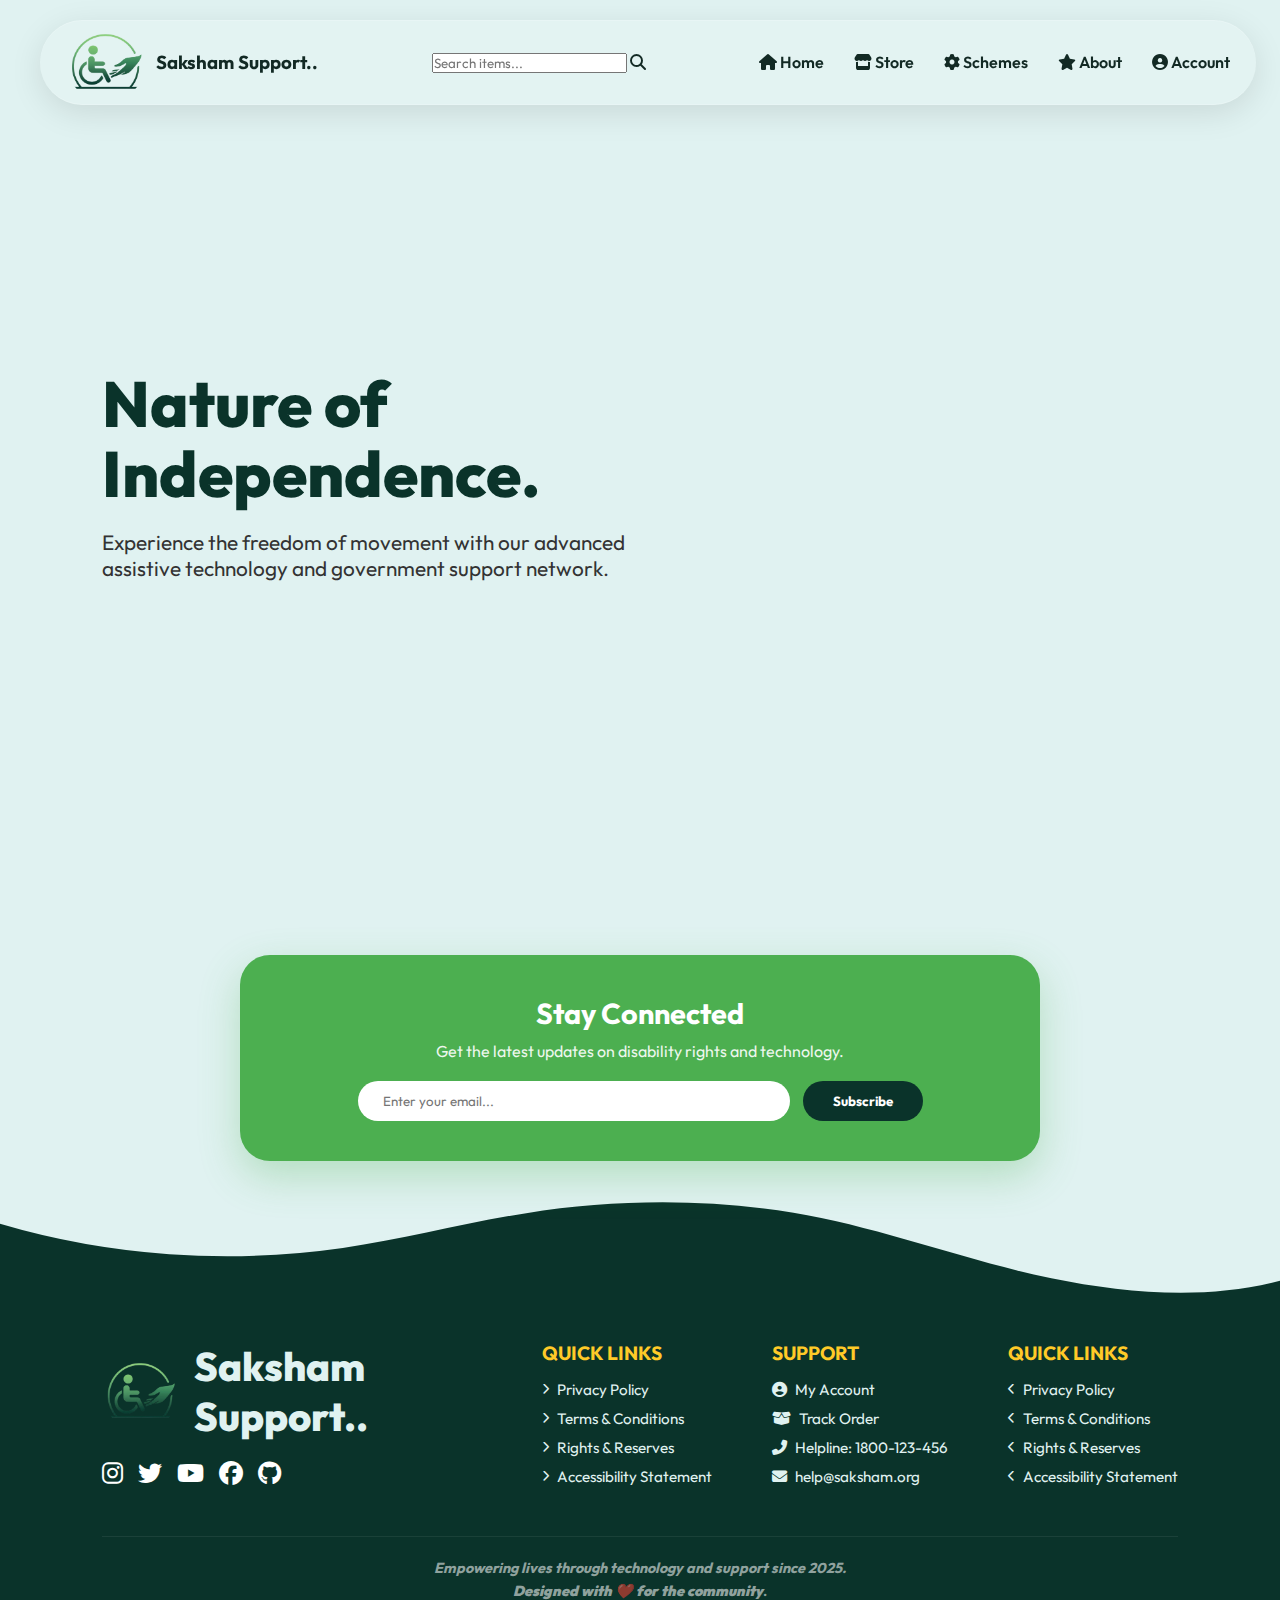
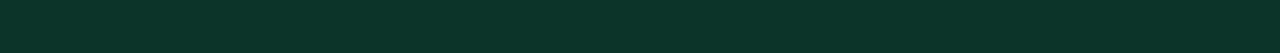
<file: index.html>
<!DOCTYPE html>
<html lang="en">
<head>
    <meta charset="UTF-8">
    <meta name="viewport" content="width=device-width, initial-scale=1.0">
    <title>Saksham Support..</title>
    <link href="https://cdnjs.cloudflare.com/ajax/libs/font-awesome/6.4.0/css/all.min.css" rel="stylesheet">
    <link href="https://fonts.googleapis.com/css2?family=Outfit:wght@200;400;600;800&display=swap" rel="stylesheet">
     <link rel="icon" type="image/png" href="LOGO.png">
<link rel="stylesheet" href="Style.css">
  </head>
<body>

    <div class="video-container">
        <video autoplay muted loop playsinline>
            <!-- <source src="Your Fault.mkv" type="video/mp4">  -->
        </video>
        <div class="fade-overlay"></div>
    </div>

    <nav>
        <div class="logo-box">
            <img src="LOGO.png" alt="Logo" class="logo-img">
            <h3>Saksham Support..</h3>
        </div>

         <!-- Search Bar inside Nav -->
            <div class="search-box">
                <input type="text" placeholder="Search items...">
                <i class="fas fa-search"></i>
            </div>
        </div>


        <div class="nav-items">
              <a href="index.html"> <i class="fas fa-home"></i> <span data-key="navHome">Home</span> </a>
            <a href="store.html"> <i class="fas fa-store"></i> <span data-key="navHome">Store</span> </a>
            <a href="Facility.html"> <i class="fas fa-cog"></i> <span data-key="navHome">Schemes</span> </a>
          <a href="About.html"> <i class="fas fa-star"></i> <span data-key="navHome">About</span> </a>
          <a href="Account.html"> <i class="fas fa-user-circle"></i> <span data-key="navHome">Account</span> </a>
        </div>

    </nav>

    <header class="hero">
        <div class="hero-text">
            <h1>Nature of <br>Independence.</h1>
            <p>Experience the freedom of movement with our advanced assistive technology and government support network.</p>
        </div>

    </header>
 
 
 
 
 
     <!-- Add +your or code -->
 
    
  
     
   <!-- COMPACT NEWSLETTER -->
    <div class="newsletter">
        <h2>Stay Connected</h2>
        <p>Get the latest updates on disability rights and technology.</p>
        <form>
            <input type="email" placeholder="Enter your email...">
            <button>Subscribe</button>
        </form>
    </div><br><br><br>

    <!-- RESTRUCTURED FOOTER -->
    <div class="footer-wrapper">
    
        <div class="wave-divider">
            <svg viewBox="0 0 1200 120" preserveAspectRatio="none">
                <path d="M985.66,92.83C906.67,72,823.78,31,743.84,14.19c-82.26-17.34-168.06-16.33-250.45.39-57.84,11.73-114,31.07-172,41.86A600.21,600.21,0,0,1,0,27.35V120H1200V95.8C1132.19,118.92,1055.71,111.31,985.66,92.83Z" class="shape-fill"></path>
            </svg>
        </div>

        <footer>
            <div class="footer-top">
                <!-- Brand & Socials -->
                <div class="footer-brand">
                    <div class="footer-brand-box">
<img src="LOGO.png" alt="Logo" class="logo-img">
                        <h2 class="footer-brand-text">Saksham Support..</h2>
                    </div>
                    
                    <!-- Social Icons (Added GitHub & Facebook) -->
                    <div class="social-icons">
                        <i class="fab fa-instagram"></i>
                        <i class="fab fa-twitter"></i>
                        <i class="fab fa-youtube"></i>
                        <i class="fab fa-facebook"></i> <!-- Added -->
                        <i class="fab fa-github"></i>   <!-- Added -->
                    </div>
                </div>

                <!-- Links Side by Side -->
                <div class="footer-links-container">

                     <div class="footer-col">
                        <h4>Quick Links</h4>
                        <ul class="footer-links">
                            <li><i class="fas fa-chevron-right" style="font-size: 0.7rem;"></i> Privacy Policy</li>
                            <li><i class="fas fa-chevron-right" style="font-size: 0.7rem;"></i> Terms & Conditions</li>
                            <li><i class="fas fa-chevron-right" style="font-size: 0.7rem;"></i> Rights & Reserves</li>
                            <li><i class="fas fa-chevron-right" style="font-size: 0.7rem;"></i> Accessibility Statement</li>
                        </ul>
                    </div>

                    <div class="footer-col">
                        <h4>Support</h4>
                        <ul class="footer-links">
                            <li><i class="fas fa-user-circle"></i> My Account</li>
                            <li><i class="fas fa-box-open"></i> Track Order</li>
                            <li><i class="fas fa-phone-alt"></i> Helpline: 1800-123-456</li>
                            <li><i class="fas fa-envelope"></i> help@saksham.org</li>
                        </ul>
                    </div>

              <div class="footer-col">
                        <h4>Quick Links</h4>
                        <ul class="footer-links">
              <li><i class="fas fa-chevron-left" style="font-size: 0.7rem;"></i> Privacy Policy</li>
                 <li><i class="fas fa-chevron-left" style="font-size: 0.7rem;"></i> Terms & Conditions</li>
                 <li><i class="fas fa-chevron-left" style="font-size: 0.7rem;"></i> Rights & Reserves</li>
                 <li><i class="fas fa-chevron-left" style="font-size: 0.7rem;"></i> Accessibility Statement</li>
                        </ul>
                    </div>


                </div>   </div>

            <!-- Bottom Content (Moved Here) --> 
            <div class="footer-bottom">
                <p><b><i>Empowering lives through technology and support since 2025.</i></b></p>
                <p class="highlight-text"><b><i> Designed with ❤️ for the community</i></b>.</p>
            </div>
        </footer>
    </div> 

    <!-- <div class="fab-container">
        <div class="fab setting-fab"><i class="fas fa-cog"></i></div>
        <div class="fab call-fab"><i class="fas fa-phone"></i></div>
    </div> -->
 
</body>
</html>
</file>
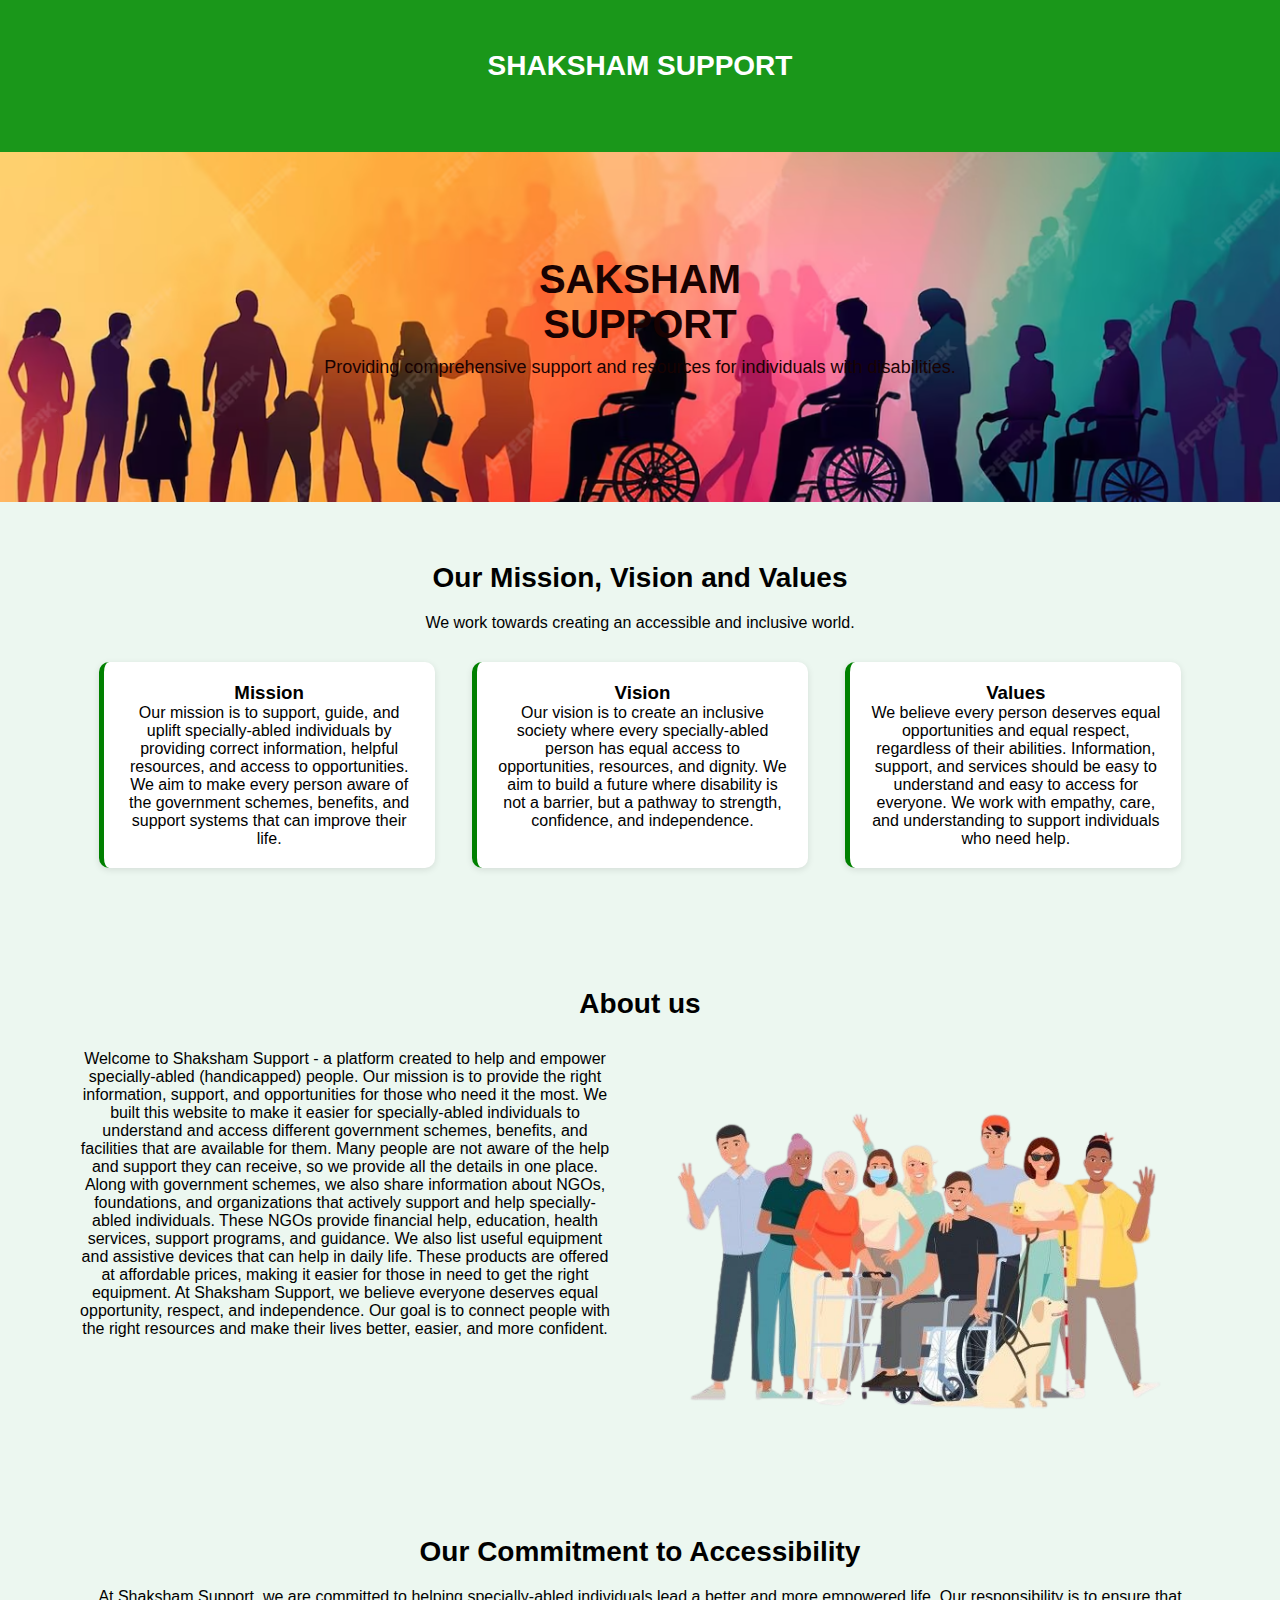
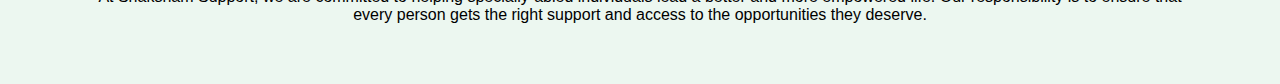
<file: about.html>
<!DOCTYPE html>
<html lang="en">
<head>
    <meta charset="UTF-8">
    <meta name="viewport" content="width=device-width, initial-scale=1.0">
    <title>Disability Support Portal</title>
    <link rel="stylesheet" href="./about.css">
</head>
<body>

<header>
   <h2>SHAKSHAM SUPPORT</h2>
</header>

<!-- HERO -->
<div class="hero">
    <h1>SAKSHAM<br> SUPPORT</h1>
    <p>Providing comprehensive support and resources for individuals with disabilities.</p>
</div>

<!-- MISSION VISION -->
<section>
    <h2>Our Mission, Vision and Values</h2>
    <p>We work towards creating an accessible and inclusive world.</p>

    <div class="cards">
        <div class="card">
            <h3>Mission</h3>
            <p>Our mission is to support, guide, and uplift specially-abled individuals by providing correct information, helpful resources, and access to opportunities. We aim to make every person aware of the government schemes, benefits, and support systems that can improve their life.</p>
        </div>

        <div class="card">
            <h3>Vision</h3>
            <p>Our vision is to create an inclusive society where every specially-abled person has equal access to opportunities, resources, and dignity. We aim to build a future where disability is not a barrier, but a pathway to strength, confidence, and independence.</p>
        </div>

        <div class="card">
            <h3>Values</h3>
            <p>
We believe every person deserves equal opportunities and equal respect, regardless of their abilities.
Information, support, and services should be easy to understand and easy to access for everyone.
We work with empathy, care, and understanding to support individuals who need help.</p>
        </div>
    </div>
</section>

<!-- STORY -->
<section>
    <h2>About us</h2>
    <div class="story">
        <p>
           Welcome to Shaksham Support - a platform created to help and empower specially-abled (handicapped) people. Our mission is to provide the right information, support, and opportunities for those who need it the most. We built this website to make it easier for specially-abled individuals to understand and access different government schemes, benefits, and facilities that are available for them. Many people are not aware of the help and support they can receive, so we provide all the details in one place. Along with government schemes, we also share information about NGOs, foundations, and organizations that actively support and help specially-abled individuals. These NGOs provide financial help, education, health services, support programs, and guidance. We also list useful equipment and assistive devices that can help in daily life. These products are offered at affordable prices, making it easier for those in need to get the right equipment. At Shaksham Support, we believe everyone deserves equal opportunity, respect, and independence. Our goal is to connect people with the right resources and make their lives better, easier, and more confident.
        </p>
        <img src="./12c5d32d87a83ed23e45c0ed2366c340-removebg-preview.png" alt="">
    </div>
</section>

<!-- ACCESSIBILITY -->
<section>
    <h2>Our Commitment to Accessibility</h2>
    <p>At Shaksham Support, we are committed to helping specially-abled individuals lead a better and more empowered life. Our responsibility is to ensure that every person gets the right support and access to the opportunities they deserve.</p>
</section>
</body>
</html>
</file>
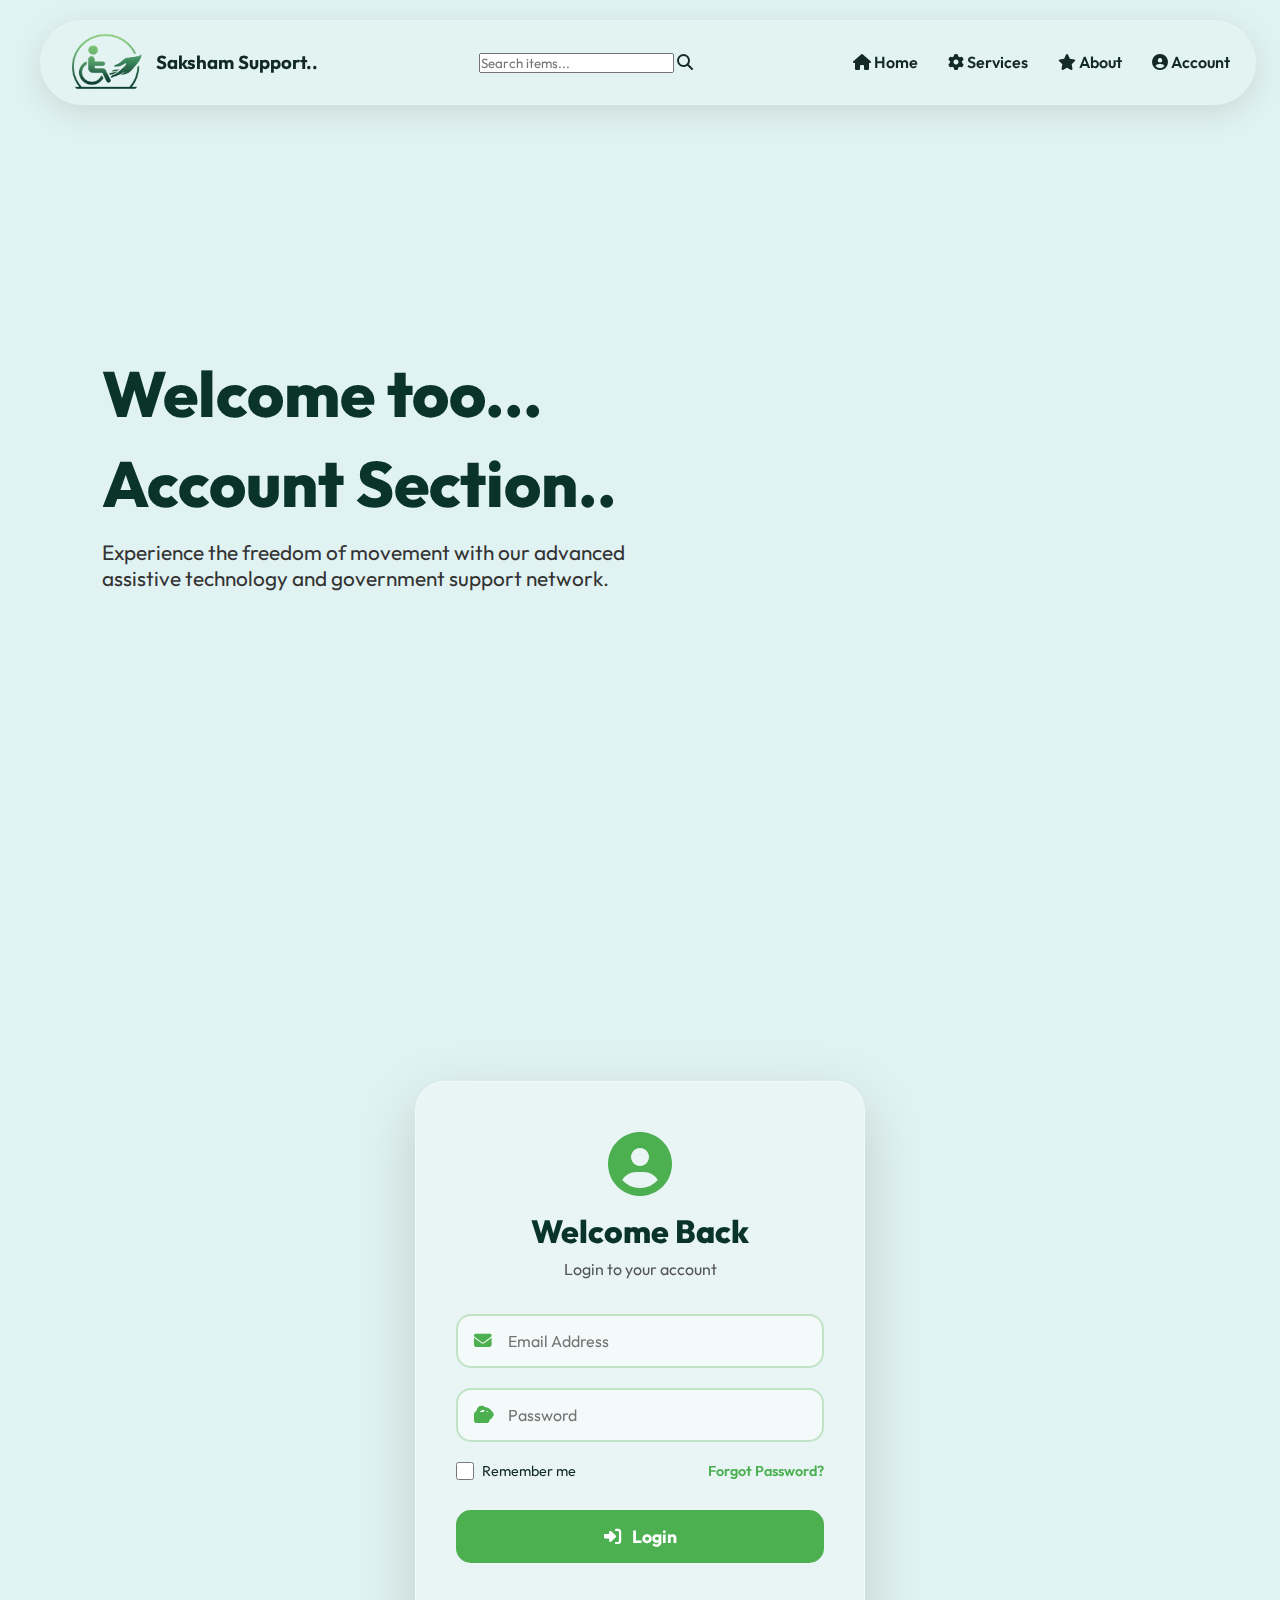
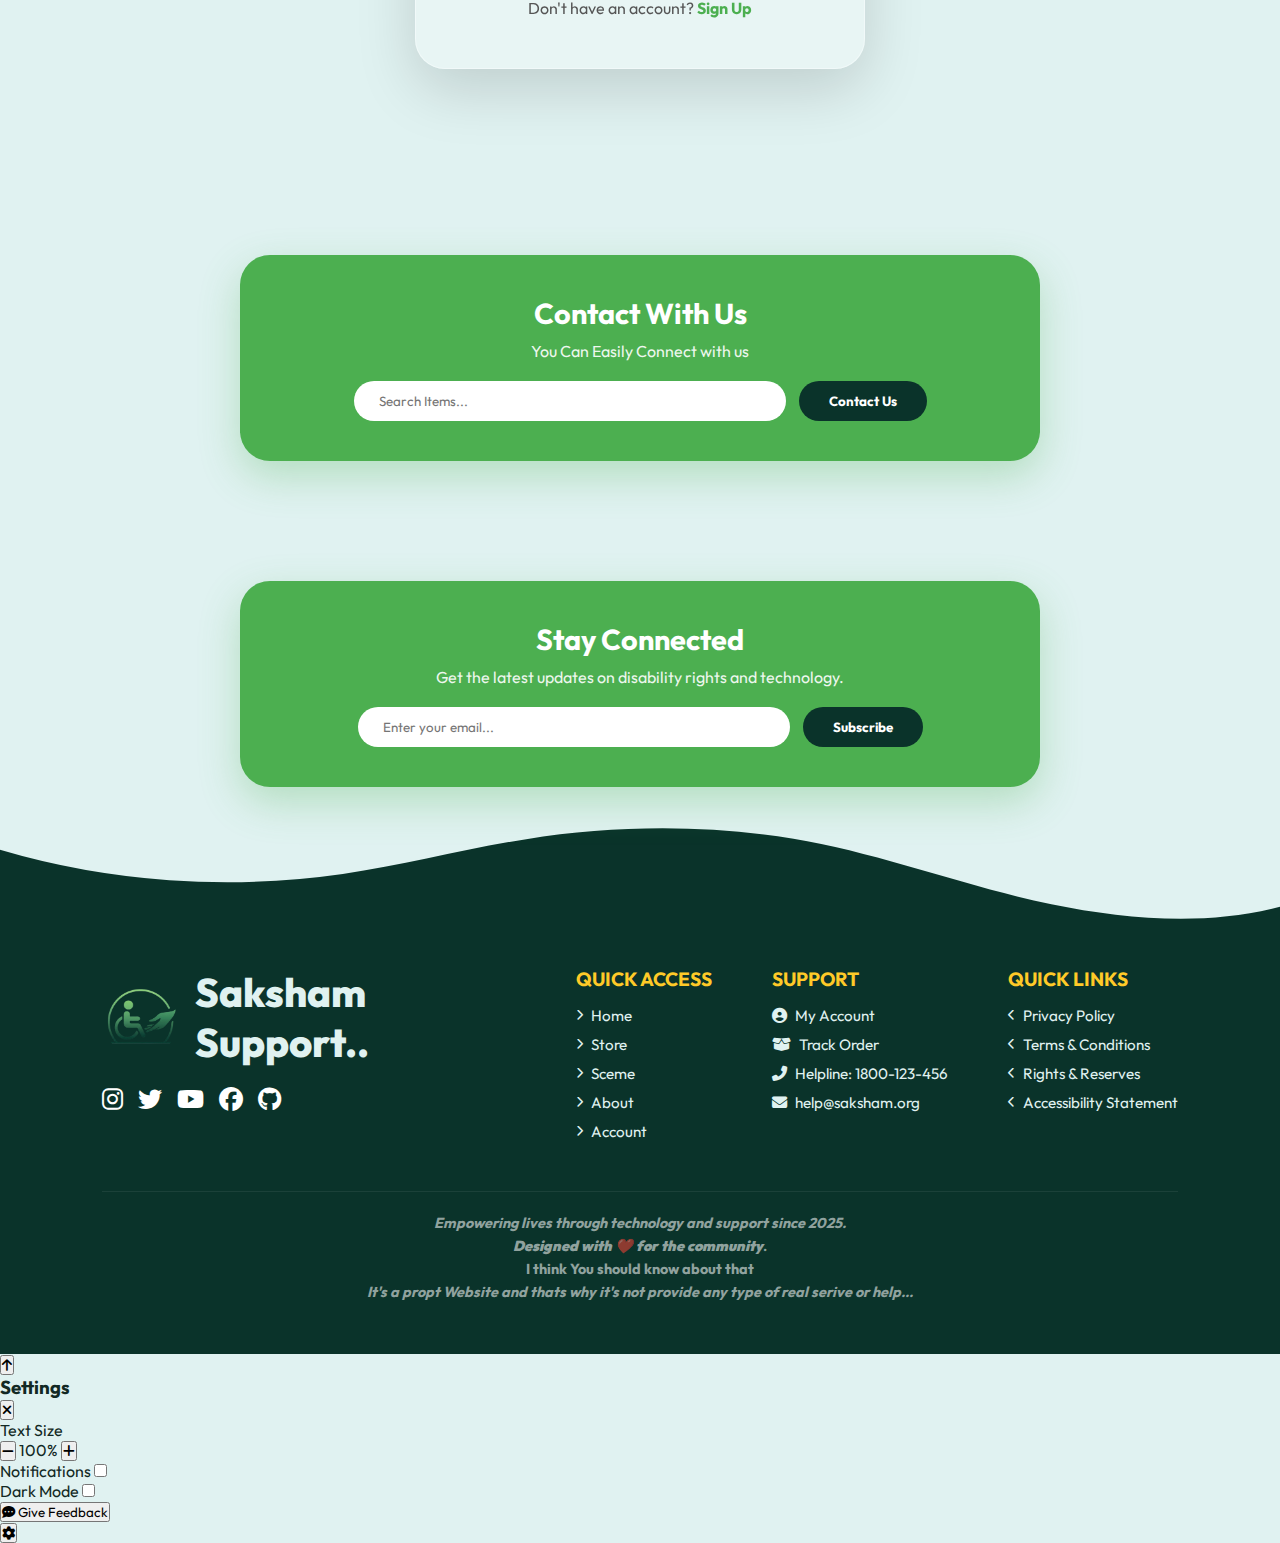
<file: Account.html>
<!DOCTYPE html>
<html lang="en">
<head>
    <meta charset="UTF-8">
    <meta name="viewport" content="width=device-width, initial-scale=1.0">
    <title>Saksham Support..</title>
    <link href="https://cdnjs.cloudflare.com/ajax/libs/font-awesome/6.4.0/css/all.min.css" rel="stylesheet"> 
    <link href="https://fonts.googleapis.com/css2?family=Outfit:wght@200;400;600;800&display=swap" rel="stylesheet"> 
     <link rel="icon" type="image/png" href="LOGO.png"> 
<link rel="stylesheet" href="Style.css"> 
<link rel="stylesheet" href="Account.css">  
 
 
  </head>
<body>

    <div class="video-container">
        <video autoplay muted loop playsinline>
            <!-- <source src="HTML Tutorial for Beginners _ Complete HTML with Notes _ Code(720P_HD).mp4" type="video/mp4">  -->
        </video>
        <div class="fade-overlay"></div>
    </div>
 
    <nav>
        <div class="logo-box">
            <img src="LOGO.png" alt="Logo" class="logo-img">
            <h3>Saksham Support..</h3>
        </div>

         <!-- Search Bar inside Nav -->
            <div class="search-box">
                <input type="text" placeholder="Search items...">
                <i class="fas fa-search"></i>
            </div>
        </div>


          <div class="nav-items">
              <a href="index.html"> <i class="fas fa-home"></i> <span data-key="navHome">Home</span> </a>
            <a href="Facility.html"> <i class="fas fa-cog"></i> <span data-key="navHome">Services</span> </a>
          <a href="About.html"> <i class="fas fa-star"></i> <span data-key="navHome">About</span> </a>
          <a href="Account.html"> <i class="fas fa-user-circle"></i> <span data-key="navHome">Account</span> </a>
        </div>

    </nav>

    <header class="hero">
        <div class="hero-text">
                       <h1>Welcome too...<br></h1> 
            <h1 class="footer-brand-text">Account Section..</Section></h1>
            <p>Experience the freedom of movement with our advanced assistive technology and government support network.</p>
        </div>
    </header>

<!-- Account Container -->
    <div class="account-container">
        
        <!-- Login Form -->
        <div class="auth-card" id="loginCard">
            <div class="card-header">
                <i class="fas fa-user-circle"></i>
                <h2>Welcome Back</h2>
                <p>Login to your account</p>
            </div>
            <form id="loginForm" class="auth-form">
                <div class="input-group">
                    <i class="fas fa-envelope"></i>
                    <input type="email" id="loginEmail" placeholder="Email Address" required>
                </div>
                <div class="input-group">
                    <i class="fas fa-lock"></i>
                    <input type="password" id="loginPassword" placeholder="Password" required>
                    <i class="fas fa-eye toggle-password"></i>
                </div>
                <div class="form-options">
                    <label class="remember-me">
                        <input type="checkbox" id="rememberMe">
                        <span>Remember me</span>
                    </label>
                    <a href="#" class="forgot-password">Forgot Password?</a>
                </div>
                <button type="submit" class="btn-primary">
                    <i class="fas fa-sign-in-alt"></i> Login
                </button>
                <p class="switch-text">
                    Don't have an account? 
                    <a href="#" id="showSignup">Sign Up</a>
                </p>
            </form>
        </div>

        <!-- Signup Form -->
        <div class="auth-card hidden" id="signupCard">
            <div class="card-header">
                <i class="fas fa-user-plus"></i>
                <h2>Create Account</h2>
                <p>Join our community today</p>
            </div>
            <form id="signupForm" class="auth-form">
                <div class="input-group">
                    <i class="fas fa-user"></i>
                    <input type="text" id="signupName" placeholder="Full Name" required>
                </div>
                <div class="input-group">
                    <i class="fas fa-envelope"></i>
                    <input type="email" id="signupEmail" placeholder="Email Address" required>
                </div>
                <div class="input-group">
                    <i class="fas fa-phone"></i>
                    <input type="tel" id="signupPhone" placeholder="Phone Number" required>
                </div>
                <div class="input-group">
                    <i class="fas fa-lock"></i>
                    <input type="password" id="signupPassword" placeholder="Password" required>
                    <i class="fas fa-eye toggle-password"></i>
                </div>
                <div class="input-group">
                    <i class="fas fa-lock"></i>
                    <input type="password" id="confirmPassword" placeholder="Confirm Password" required>
                    <i class="fas fa-eye toggle-password"></i>
                </div>
                <label class="terms-check">
                    <input type="checkbox" id="termsCheck" required>
                    <span>I agree to Terms & Conditions</span>
                </label>
                <button type="submit" class="btn-primary">
                    <i class="fas fa-user-plus"></i> Create Account
                </button>
                <p class="switch-text">
                    Already have an account? 
                    <a href="#" id="showLogin">Login</a>
                </p>
            </form>
        </div>

        <!-- Profile Section -->
        <div class="profile-section hidden" id="profileSection">
            <div class="profile-card">
                <div class="profile-header">
                    <div class="profile-avatar">
                        <i class="fas fa-user-circle"></i>
                        <button class="edit-avatar"><i class="fas fa-camera"></i></button>
                    </div>
                    <h2 id="profileName">User Name</h2>
                    <p id="profileEmail">user@email.com</p>
                </div>

                <div class="profile-info">
                    <div class="info-item">
                        <i class="fas fa-envelope"></i>
                        <div>
                            <label>Email</label>
                            <span id="displayEmail">user@email.com</span>
                        </div>
                    </div>
                    <div class="info-item">
                        <i class="fas fa-phone"></i>
                        <div>
                            <label>Phone</label>
                            <span id="displayPhone">+91 1234567890</span>
                        </div>
                    </div>
                    <div class="info-item">
                        <i class="fas fa-calendar"></i>
                        <div>
                            <label>Member Since</label>
                            <span id="memberSince">2025</span>
                        </div>
                    </div>
                </div>

                <div class="profile-actions">
                    <button class="btn-edit" id="editProfileBtn">
                        <i class="fas fa-edit"></i> Edit Profile
                    </button>
                    <button class="btn-logout" id="logoutBtn">
                        <i class="fas fa-sign-out-alt"></i> Logout
                    </button>
                </div>

                <div class="profile-stats">
                    <div class="stat-box">
                        <i class="fas fa-shopping-cart"></i>
                        <h3>5</h3>
                        <p>Orders</p>
                    </div>
                    <div class="stat-box">
                        <i class="fas fa-heart"></i>
                        <h3>12</h3>
                        <p>Wishlist</p>
                    </div>
                    <div class="stat-box">
                        <i class="fas fa-star"></i>
                        <h3>4.5</h3>
                        <p>Rating</p>
                    </div>
                </div>
            </div>
        </div>

    </div>

    <!-- Toast Notification -->
    <div class="toast" id="toast">
        <i class="fas fa-check-circle"></i>
        <span id="toastMessage">Success!</span>
    </div>

      
 
    <div class="newsletter">
        <h2>Contact With Us</h2>
        <p>You Can Easily Connect with us</p>
        <form>
            <input type="search" placeholder="Search Items...">
            <button>Contact Us</button>
        </form>
    </div><br><br><br>

         

    <!-- COMPACT NEWSLETTER -->
    <div class="newsletter">
        <h2>Stay Connected</h2>
        <p>Get the latest updates on disability rights and technology.</p>
        <form>
            <input type="email" placeholder="Enter your email...">
            <button>Subscribe</button>
        </form>
    </div><br><br><br>

    <!-- RESTRUCTURED FOOTER -->
    <div class="footer-wrapper">
    
        <div class="wave-divider">
            <svg viewBox="0 0 1200 120" preserveAspectRatio="none">
                <path d="M985.66,92.83C906.67,72,823.78,31,743.84,14.19c-82.26-17.34-168.06-16.33-250.45.39-57.84,11.73-114,31.07-172,41.86A600.21,600.21,0,0,1,0,27.35V120H1200V95.8C1132.19,118.92,1055.71,111.31,985.66,92.83Z" class="shape-fill"></path>
            </svg>
        </div>

        <footer>
            <div class="footer-top">
                <!-- Brand & Socials -->
                <div class="footer-brand">
                    <div class="footer-brand-box">
<img src="LOGO.png" alt="Logo" class="logo-img">
                        <h2 class="footer-brand-text">Saksham Support..</h2>
                    </div>
                    
                    <!-- Social Icons (Added GitHub & Facebook) -->
                    <div class="social-icons">
                        <i class="fab fa-instagram"></i>
                        <i class="fab fa-twitter"></i>
                        <i class="fab fa-youtube"></i>
                        <i class="fab fa-facebook"></i> <!-- Added -->
                        <i class="fab fa-github"></i>   <!-- Added -->
                    </div>
                </div>

                <!-- Links Side by Side -->
                <div class="footer-links-container">

                     <div class="footer-col">
                        <h4>Quick Access</h4>
                        <ul class="footer-links">
                            <li <a href="index.html"> <i class="fas fa-chevron-right" style="font-size: 0.7rem;"></i> </a> Home</li>
                            <li><i class="fas fa-chevron-right" style="font-size: 0.7rem;"></i> Store</li>
                            <li><i class="fas fa-chevron-right" style="font-size: 0.7rem;"></i> Sceme</li>
                            <li><i class="fas fa-chevron-right" style="font-size: 0.7rem;"></i> About</li>
                             <li><i class="fas fa-chevron-right" style="font-size: 0.7rem;"></i> Account</li>
                        </ul>
                    </div>

                    <div class="footer-col">
                        <h4>Support</h4>
                        <ul class="footer-links">
                            <li><i class="fas fa-user-circle"></i> My Account</li>
                            <li><i class="fas fa-box-open"></i> Track Order</li>
                            <li><i class="fas fa-phone-alt"></i> Helpline: 1800-123-456</li>
                            <li><i class="fas fa-envelope"></i> help@saksham.org</li>
                        </ul>
                    </div>

              <div class="footer-col">
                        <h4>Quick Links</h4>
                        <ul class="footer-links">
              <li><i class="fas fa-chevron-left" style="font-size: 0.7rem;"></i> Privacy Policy</li>
                 <li><i class="fas fa-chevron-left" style="font-size: 0.7rem;"></i> Terms & Conditions</li>
                 <li><i class="fas fa-chevron-left" style="font-size: 0.7rem;"></i> Rights & Reserves</li>
                 <li><i class="fas fa-chevron-left" style="font-size: 0.7rem;"></i> Accessibility Statement</li>
                        </ul>
                    </div>


                </div>   </div>

            <!-- Bottom Content (Moved Here) --> 
            <div class="footer-bottom">
                <p><b><i>Empowering lives through technology and support since 2025.</i></b></p>
                <p class="highlight-text"><b><i> Designed with ❤️ for the community</i></b>.</p>
                <p><b>I think You should know about that<br><i> It's a propt Website and thats why it's not provide any type of real serive or help...</i></b></p>

            </div>
        </footer>
    </div> 


    <link rel="stylesheet" href="https://cdnjs.cloudflare.com/ajax/libs/font-awesome/6.4.0/css/all.min.css">

<div class="floating-tools-container">

      <button id="scrollTopBtn" class="float-btn scroll-float" onclick="scrollToTop()" title="Go to Top">
        <i class="fas fa-arrow-up"></i>
    </button>
    
    <div id="settingsPanel" class="settings-panel">
        <div class="panel-header">
            <h3>Settings</h3>
            <button onclick="toggleSettings()" class="close-btn"><i class="fas fa-times"></i></button>
        </div>
        
        <div class="setting-item">
            <span>Text Size</span>
            <div class="size-controls">
                <button onclick="changeFontSize('decrease')"><i class="fas fa-minus"></i></button>
                <span id="currentSizeLabel">100%</span>
                <button onclick="changeFontSize('increase')"><i class="fas fa-plus"></i></button>
            </div>
        </div>

        <div class="setting-item">
            <span>Notifications</span>
            <label class="switch">
                <input type="checkbox" id="notifToggle" onclick="toggleNotifications()">
                <span class="slider round"></span>
            </label>
        </div>

        <div class="setting-item">
            <span>Dark Mode</span>
            <label class="switch">
                <input type="checkbox" id="themeToggle" onclick="toggleTheme()">
                <span class="slider round"></span>
            </label>
        </div>

        
        
        <div class="setting-item feedback-section">
            <button onclick="openFeedback()" class="feedback-btn">
                <i class="fas fa-comment-dots"></i> Give Feedback
            </button>
        </div>
    </div>

    <button id="settingsBtn" class="float-btn setting-float" onclick="toggleSettings()" title="Settings">
        <i class="fas fa-cog fa-spin-hover"></i>
    </button>
    
  
</div>

<script src="Script.js">
   
 </script>
</body>
</html>
</file>
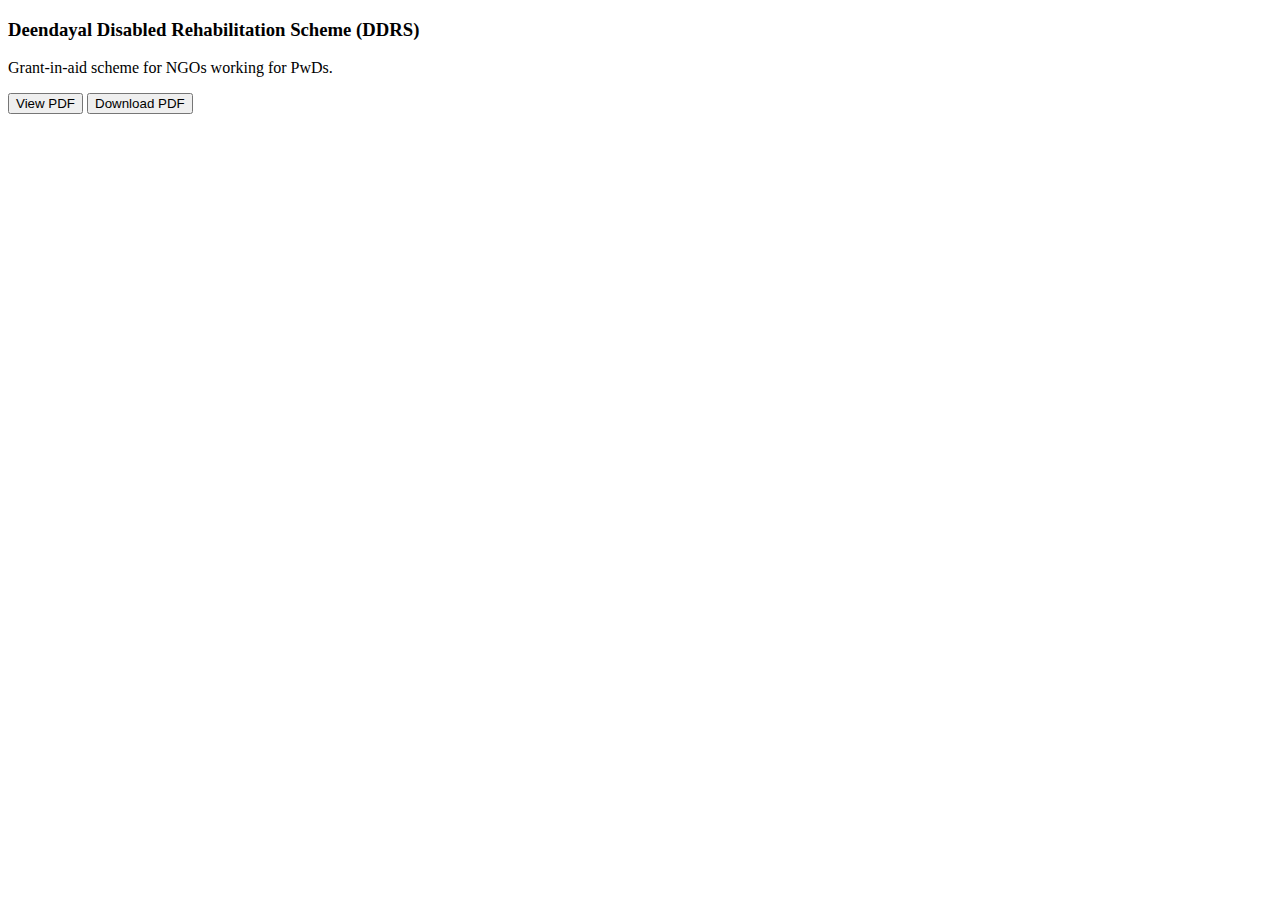
<file: scheme.html>
<!DOCTYPE html>
<html lang="en">
<head>
    <meta charset="UTF-8">
    <meta name="viewport" content="width=device-width, initial-scale=1.0">
    <title>Document</title>
</head>
<body>
    <!-- One Scheme Card -->
<div class="scheme-card">
  <h3>Deendayal Disabled Rehabilitation Scheme (DDRS)</h3>
  <p>Grant-in-aid scheme for NGOs working for PwDs.</p>

  <!-- Buttons -->
  <button class="view-pdf-btn" 
          data-pdf="pdfs/ddrs-guidelines.pdf">
    View PDF
  </button>

  <button class="download-pdf-btn" 
          data-pdf="pdfs/ddrs-guidelines.pdf">
    Download PDF
  </button>
</div>


<script>
  // Run JS after page is loaded
  document.addEventListener('DOMContentLoaded', function () {
    // Handle "View PDF" buttons
    const viewButtons = document.querySelectorAll('.view-pdf-btn');
    viewButtons.forEach(function (btn) {
      btn.addEventListener('click', function () {
        const pdfUrl = btn.getAttribute('data-pdf');
        if (!pdfUrl) {
          alert('PDF link not set for this card.');
          return;
        }
        // Open PDF in new tab
        window.open(pdfUrl, '_blank');
      });
    });

    // Handle "Download PDF" buttons
    const downloadButtons = document.querySelectorAll('.download-pdf-btn');
    downloadButtons.forEach(function (btn) {
      btn.addEventListener('click', function () {
        const pdfUrl = btn.getAttribute('data-pdf');
        if (!pdfUrl) {
          alert('PDF link not set for this card.');
          return;
        }

        // Create a temporary invisible link and click it
        const a = document.createElement('a');
        a.href = pdfUrl;

        // File name (last part of the URL)
        const fileName = pdfUrl.split('/').pop() || 'form.pdf';
        a.download = fileName;

        document.body.appendChild(a);
        a.click();
        document.body.removeChild(a);
      });
    });
  });
</script>

</body>
</html>
</file>
<file: Style.css>
/* --- 1. SETUP & VARIABLES --- */
        :root {
            --deep-green: #0a332a; /* Darkest Green (Footer) */
            --nature-green: #4caf50; /* Vines/Icons */
            --light-bg: #e0f2f1; /* Consistent Light Green Background */
            --glass: rgba(255, 255, 255, 0.15);
            --glass-border: rgba(255, 255, 255, 0.4);
            --text-dark: #122924;
            --text-light: #f5f5f5;
            --accent: #ffca28; /* Gold Accent */
        }

        * { margin: 0; padding: 0; box-sizing: border-box; font-family: 'Outfit', sans-serif; }
        
        body {
            background-color: var(--light-bg);
            color: var(--text-dark);
            overflow-x: hidden; /* Hide horizontal scroll from waves */
            position: relative;
        }

        /* --- 2. VIDEO BACKGROUND WITH FADE --- */
        .video-container {
            position: absolute;
            top: 0; left: 0; width: 100%; height: 100vh;
            z-index: -2;
            overflow: hidden;
        }

        video {
            width: 100%; height: 100%; object-fit: cover;
        }

        /* The Magic Fade Overlay */
        .fade-overlay {
            position: absolute;
            top: 0; left: 0; width: 100%; height: 100%;
            background: linear-gradient(to bottom, rgba(224, 242, 241, 0.3) 0%, var(--light-bg) 95%);
            z-index: -1;
        }

       

        /* --- 4. NAVIGATION (Glass) --- */
        nav {
            display: flex; justify-content: space-between; align-items: center;
            padding: 2px 2%;
            background: rgba(255, 255, 255, 0.1);
            backdrop-filter: blur(15px);
            border-bottom: 1px solid rgba(255,255,255,0.2);
            position: sticky; top: 0; z-index: 1000;
            width:95%;
            top: 20px;
            left:40px;
            z-index: 1000;
            display: flex;
            gap: 15px; 
            border-radius: 50px;
            align-items: center;
            box-shadow: 0 8px 32px 0 rgba(0, 0, 0, 0.1), inset 0 1px 0 0 rgba(255, 255, 255, 0.2);
        }

   .logo-box {
  display: flex;
  align-items: center;
  gap: 10px;
}

.logo-img {
  /* Ab size ko 50px se badhakar 100px kar diya hai */
  width: 80px;
  height:80px;
  border-radius: 50%;
}


        /* Stable logo - No animation */
        
        .nav-items { display: flex; gap: 30px; align-items: center; }
        .nav-items a { text-decoration: none; color: var(--text-dark); font-weight: 600; position: relative; }
        .nav-items a::after { content:''; position: absolute; width: 0; height: 2px; bottom: -5px; left: 0; background: var(--text-dark); transition: 0.3s; }
        .nav-items a:hover::after { width: 105%; }

        /* --- 5. HERO SECTION WITH SWIPER --- */
        .hero {
            min-height: 90vh;
            display: flex; align-items: center; justify-content: space-between;
            padding: 0 8%;
            position: relative;
        }

        .hero-text { flex: 1; max-width: 50%; z-index: 2; }
        .hero-text h1 { font-size: 4rem; line-height: 1.1; margin-bottom: 20px; font-weight: 800; color: var(--deep-green); }
        .hero-text p { font-size: 1.3rem; margin-bottom: 30px; color: #333; }

        /* Hero Swiper (Cards inside Hero) */
        .hero-swiper {
            width: 400px; height: 500px;
            display: flex; overflow-x: auto;
            scroll-snap-type: x mandatory;
            gap: 20px; padding-bottom: 20px;
            z-index: 2;
        }
        .hero-swiper::-webkit-scrollbar { height: 8px; }
        .hero-swiper::-webkit-scrollbar-thumb { background: var(--nature-green); border-radius: 10px; }

        .swiper-card {
            min-width: 100%;
            background: rgba(255,255,255,0.3);
            backdrop-filter: blur(20px);
            border: 1px solid var(--glass-border);
            border-radius: 40px; /* High Curve */
            padding: 30px;
            display: flex; flex-direction: column; justify-content: center;
            scroll-snap-align: center;
            box-shadow: 0 20px 50px rgba(0,0,0,0.1);
            transition: 0.4s;
        }
        .swiper-card h3 { font-size: 2rem; color: var(--deep-green); margin-bottom: 10px; }
        .swiper-card i { font-size: 4rem; color: var(--nature-green); margin-bottom: 20px; }
        
        /* --- 7. NEWSLETTER (Compact) --- */
        .newsletter {
            margin: 60px auto 0 auto;
            max-width: 800px; /* Width limit kiya */
            background: var(--nature-green);
            border-radius: 30px; /* Fully rounded */
            padding: 40px;
            text-align: center; color: white;
            position: relative; z-index: 10;
            box-shadow: 0 15px 40px rgba(76, 175, 80, 0.3);
        }
        .newsletter h2 { font-size: 1.8rem; margin-bottom: 10px; }
        .newsletter p { font-size: 1rem; margin-bottom: 20px; opacity: 0.9; }
        .newsletter input {
            padding: 12px 25px; border-radius: 50px; border: none; width: 60%; outline: none;
        }
        .newsletter button {
            padding: 12px 30px; border-radius: 50px; border: none; background: var(--deep-green); color: white; cursor: pointer; font-weight: bold; margin-left: 10px;
        }

        /* --- FOOTER (Restructured) --- */
        .footer-wrapper {
            background: var(--deep-green); 
            margin-top: 80px; 
            padding-bottom: 30px;
            position: relative;
            color: rgba(255,255,255,0.8);
        }

        .wave-divider { position: absolute; top: -100px; left: 0; width: 100%; line-height: 0; pointer-events: none; }
        .wave-divider svg { width: 100%; height: 100px; display: block; fill: var(--deep-green); }

        footer {
            padding: 40px 8% 20px 8%;
            display: flex;
            flex-direction: column;
            gap: 40px;
        }

        /* Top Section: Branding + Links Side-by-Side */
        .footer-top {
            display: flex;
            justify-content: space-between;
            align-items: flex-start;
            flex-wrap: wrap;
             background: var(--deep-green);
            color: var(--light-bg);
            gap: 40px;
        }

        /* Branding Section */
        .footer-brand {
            flex: 1;
            min-width: 300px;
        }
        .footer-brand-box {
            display: flex; align-items: center; gap: 15px; margin-bottom: 20px;
        }
        .footer-logo-big {
            height: 60px; width: 60px; border-radius: 50%; border: 2px solid var(--light-green-text); object-fit: cover;
        }
        .footer-brand-text {
            font-size: 2.5rem;
            font-weight: 800;
            color: var(--light-green-text); /* Requested Light Green Color */
            text-transform: capitalize;
        }

        .social-icons { 
            display: flex; gap: 15px; margin-top: 20px;
        }
        .social-icons i {
            font-size: 1.5rem; cursor: pointer; transition: 0.3s; color: white;
        }
        .social-icons i:hover { color: var(--accent); transform: translateY(-3px); }


        /* Links Side-by-Side Container */
        .footer-links-container {
            display: flex;
            gap: 60px;
        }
        
        .footer-col h4 {
            font-size: 1.2rem;
            color: var(--accent);
            margin-bottom: 15px;
            font-weight: 700;
            text-transform: uppercase;
        }

        .footer-links { list-style: none; }
        .footer-links li {
            margin-bottom: 10px;
            font-size: 0.95rem;
            cursor: pointer;
            transition: 0.3s;
            display: flex; align-items: center; gap: 8px;
        }
        .footer-links li:hover {
            color: var(--light-green-text);
            transform: translateX(5px);
        }

        /* Bottom Section Text */
        .footer-bottom {
            border-top: 1px solid rgba(255,255,255,0.1);
            padding-top: 20px;
            text-align: center;
            font-size: 0.9rem;
            opacity: 0.7;
            line-height: 1.6;
        }
        .highlight-text {
            color: var(--light-green-text);
            font-weight: 600;
        }


        @media (max-width: 768px) {
            nav { flex-direction: column; height: auto; padding: 20px; border-radius: 20px; width: 95%; }
            .nav-left-group { flex-direction: column; gap: 10px; width: 100%; }
            .nav-items { flex-wrap: wrap; justify-content: center; gap: 15px; margin-top: 15px; }
            .hero h1 { font-size: 2.2rem; }
            .footer-top { flex-direction: column; }
            .footer-links-container { flex-wrap: wrap; gap: 30px; width: 100%; }
            .newsletter { width: 90%; }
            .nav-search input { width: 100%; }
        }
</file>
<file: about.css>
*{
    margin:0;
    padding:0;
    box-sizing:border-box;
    font-family:Arial;
    
}
body {
    background-color: rgb(236 247 240);
}

/* NAVBAR */
header{
     background: rgb(26, 151, 26);
    color: white;
    text-align: center;
    padding: 50px 20px;
}

nav a{
    margin:0 15px;
    color:#333;
    text-decoration:none;
    font-weight:bold;
}
/* HERO SECTION */
.hero{
    background:url(./Screenshot\ 2025-11-28\ 185243.png) center/cover;
    height:350px;
    display:flex;
    flex-direction:column;
    justify-content:center;
    align-items:center;
    color:rgb(24, 2, 2);
    text-align:center;
    padding:20px;
}

.hero h1{
    font-size:40px;
    font-weight:700;
    margin-bottom:10px;
}

.hero p{
    font-size:18px;
    margin-bottom:20px;
}

/* SECTION */
section{
    padding:60px 80px;
    text-align:center;
}

h2{
    font-size:28px;
    margin-bottom:20px;
}

.cards{
    display:flex;
    justify-content:space-around;
    margin-top:30px;
}

.card{
    width:30%;
    padding:20px;
    border-left: 5px solid green;
    background:white;
    border-radius:10px;
    box-shadow:0 2px 7px rgba(0,0,0,0.1);
} 

.story{
    display:flex;
    gap:30px;
    margin-top:30px;
}

.story img{
    width:50%;
    border-radius:10px;
}

.team{
    display:flex;
    justify-content:space-between;
    margin-top:30px;
}

.member{
    width:30%;
}

.member img{
    width:100px;
    height:100px;
    border-radius:50%;
}

footer{
    background:white;
    padding:20px;
    margin-top:50px;
    text-align:center;
    border-top:1px solid #ccc;
}
</file>
<file: Account.css>
/* Account Page Styles */
.account-container {
    min-height: 100vh;
    display: flex;
    align-items: center;
    justify-content: center;
    padding: 120px 20px 60px 20px;
}

.hidden {
    display: none !important; 
}

/* Auth Cards */
.auth-card {
    background: rgba(255, 255, 255, 0.25);
    backdrop-filter: blur(20px);
    border: 1px solid rgba(255, 255, 255, 0.4);
    border-radius: 30px;
    padding: 50px 40px;
    max-width: 450px;
    width: 100%;
    box-shadow: 0 20px 60px rgba(0, 0, 0, 0.15);
    animation: slideUp 0.5s ease;
}

@keyframes slideUp {
    from {
        opacity: 0;
        transform: translateY(30px);
    }
    to {
        opacity: 1;
        transform: translateY(0);
    }
}

.card-header {
    text-align: center;
    margin-bottom: 35px;
}

.card-header i {
    font-size: 4rem;
    color: var(--nature-green);
    margin-bottom: 15px;
}

.card-header h2 {
    font-size: 2rem;
    color: var(--deep-green);
    margin-bottom: 8px;
    font-weight: 800;
}

.card-header p {
    color: #555;
    font-size: 1rem;
}

/* Form Styles */
.auth-form {
    display: flex;
    flex-direction: column;
    gap: 20px;
}

.input-group {
    position: relative;
    display: flex;
    align-items: center;
}

.input-group i {
    position: absolute;
    left: 18px;
    color: var(--nature-green);
    font-size: 1.1rem;
}

.input-group input {
    width: 100%;
    padding: 15px 20px 15px 50px;
    border-radius: 15px;
    border: 2px solid rgba(76, 175, 80, 0.3);
    background: rgba(255, 255, 255, 0.5);
    font-size: 1rem;
    transition: 0.3s;
    outline: none;
}

.input-group input:focus {
    border-color: var(--nature-green);
    background: white;
}

.toggle-password {
    position: absolute;
    right: 18px;
    cursor: pointer;
    color: #666;
    font-size: 1rem;
}

.toggle-password:hover {
    color: var(--nature-green);
}

/* Form Options */
.form-options {
    display: flex;
    justify-content: space-between;
    align-items: center;
    font-size: 0.9rem;
}

.remember-me {
    display: flex;
    align-items: center;
    gap: 8px;
    cursor: pointer;
}

.remember-me input {
    width: 18px;
    height: 18px;
    cursor: pointer;
}

.forgot-password {
    color: var(--nature-green);
    text-decoration: none;
    font-weight: 600;
}

.forgot-password:hover {
    text-decoration: underline;
}

.terms-check {
    display: flex;
    align-items: center;
    gap: 10px;
    font-size: 0.9rem;
    cursor: pointer;
}

.terms-check input {
    width: 18px;
    height: 18px;
    cursor: pointer;
}

/* Buttons */
.btn-primary {
    padding: 15px;
    border-radius: 15px;
    border: none;
    background: var(--nature-green);
    color: white;
    font-size: 1.1rem;
    font-weight: 700;
    cursor: pointer;
    display: flex;
    align-items: center;
    justify-content: center;
    gap: 10px;
    transition: 0.3s;
    margin-top: 10px;
}

.btn-primary:hover {
    background: var(--deep-green);
    transform: translateY(-2px);
    box-shadow: 0 8px 20px rgba(76, 175, 80, 0.3);
}

.switch-text {
    text-align: center;
    margin-top: 15px;
    color: #555;
}

.switch-text a {
    color: var(--nature-green);
    font-weight: 700;
    text-decoration: none;
}

.switch-text a:hover {
    text-decoration: underline;
}

/* Profile Section */
.profile-section {
    width: 100%;
    max-width: 900px;
}

.profile-card {
    background: rgba(255, 255, 255, 0.25);
    backdrop-filter: blur(20px);
    border: 1px solid rgba(255, 255, 255, 0.4);
    border-radius: 30px;
    padding: 50px;
    box-shadow: 0 20px 60px rgba(0, 0, 0, 0.15);
    animation: slideUp 0.5s ease;
}

.profile-header {
    text-align: center;
    margin-bottom: 40px;
}

.profile-avatar {
    position: relative;
    display: inline-block;
    margin-bottom: 20px;
}

.profile-avatar i {
    font-size: 8rem;
    color: var(--nature-green);
}

.edit-avatar {
    position: absolute;
    bottom: 10px;
    right: 10px;
    width: 40px;
    height: 40px;
    border-radius: 50%;
    border: none;
    background: var(--nature-green);
    color: white;
    cursor: pointer;
    display: flex;
    align-items: center;
    justify-content: center;
    transition: 0.3s;
}

.edit-avatar:hover {
    background: var(--deep-green);
    transform: scale(1.1);
}

.profile-header h2 {
    font-size: 2.5rem;
    color: var(--deep-green);
    margin-bottom: 8px;
    font-weight: 800;
}

.profile-header p {
    color: #666;
    font-size: 1.1rem;
}

/* Profile Info */
.profile-info {
    display: flex;
    flex-direction: column;
    gap: 20px;
    margin-bottom: 30px;
}

.info-item {
    display: flex;
    align-items: center;
    gap: 20px;
    padding: 20px;
    background: rgba(255, 255, 255, 0.4);
    border-radius: 15px;
    transition: 0.3s;
}

.info-item:hover {
    background: rgba(255, 255, 255, 0.6);
    transform: translateX(5px);
}

.info-item > i {
    font-size: 1.8rem;
    color: var(--nature-green);
    width: 40px;
    text-align: center;
}

.info-item div {
    flex: 1;
}

.info-item label {
    display: block;
    font-size: 0.85rem;
    color: #666;
    margin-bottom: 5px;
    text-transform: uppercase;
    font-weight: 600;
}

.info-item span {
    font-size: 1.1rem;
    color: var(--deep-green);
    font-weight: 600;
}

/* Profile Actions */
.profile-actions {
    display: flex;
    gap: 15px;
    margin-bottom: 40px;
}

.btn-edit, .btn-logout {
    flex: 1;
    padding: 15px;
    border-radius: 15px;
    border: none;
    font-size: 1rem;
    font-weight: 700;
    cursor: pointer;
    display: flex;
    align-items: center;
    justify-content: center;
    gap: 10px;
    transition: 0.3s;
}

.btn-edit {
    background: var(--nature-green);
    color: white;
}

.btn-edit:hover {
    background: var(--deep-green);
    transform: translateY(-2px);
    box-shadow: 0 8px 20px rgba(76, 175, 80, 0.3);
}

.btn-logout {
    background: rgba(244, 67, 54, 0.9);
    color: white;
}

.btn-logout:hover {
    background: #d32f2f;
    transform: translateY(-2px);
    box-shadow: 0 8px 20px rgba(244, 67, 54, 0.3);
}

/* Profile Stats */
.profile-stats {
    display: grid;
    grid-template-columns: repeat(3, 1fr);
    gap: 20px;
}

.stat-box {
    text-align: center;
    padding: 25px;
    background: rgba(255, 255, 255, 0.4);
    border-radius: 20px;
    transition: 0.3s;
}

.stat-box:hover {
    background: rgba(255, 255, 255, 0.6);
    transform: translateY(-5px);
}

.stat-box i {
    font-size: 2.5rem;
    color: var(--nature-green);
    margin-bottom: 10px;
}

.stat-box h3 {
    font-size: 2rem;
    color: var(--deep-green);
    margin-bottom: 5px;
    font-weight: 800;
}

.stat-box p {
    color: #666;
    font-size: 0.95rem;
}

/* Toast Notification */
.toast {
    position: fixed;
    top: 100px;
    right: -400px;
    background: var(--nature-green);
    color: white;
    padding: 18px 25px;
    border-radius: 15px;
    display: flex;
    align-items: center;
    gap: 12px;
    box-shadow: 0 10px 30px rgba(0, 0, 0, 0.2);
    transition: 0.4s;
    z-index: 10000;
    font-weight: 600;
}

.toast.show {
    right: 30px;
}

.toast i {
    font-size: 1.5rem;
}

/* Responsive Design */
@media (max-width: 768px) {
    .account-container {
        padding: 100px 15px 40px 15px;
    }

    .auth-card, .profile-card {
        padding: 35px 25px;
    }

    .card-header h2 {
        font-size: 1.6rem;
    }

    .card-header i {
        font-size: 3rem;
    }

    .profile-avatar i {
        font-size: 6rem;
    }

    .profile-header h2 {
        font-size: 2rem;
    }

    .profile-actions {
        flex-direction: column;
    }

    .profile-stats {
        grid-template-columns: 1fr;
    }

    .info-item {
        flex-direction: column;
        text-align: center;
    }

    .info-item > i {
        margin-bottom: 10px;
    }
}

@media (max-width: 480px) {
    .card-header h2 {
        font-size: 1.4rem;
    }

    .input-group input {
        padding: 12px 15px 12px 45px;
        font-size: 0.95rem;
    }

    .btn-primary {
        padding: 13px;
        font-size: 1rem;
    }
}
</file>
